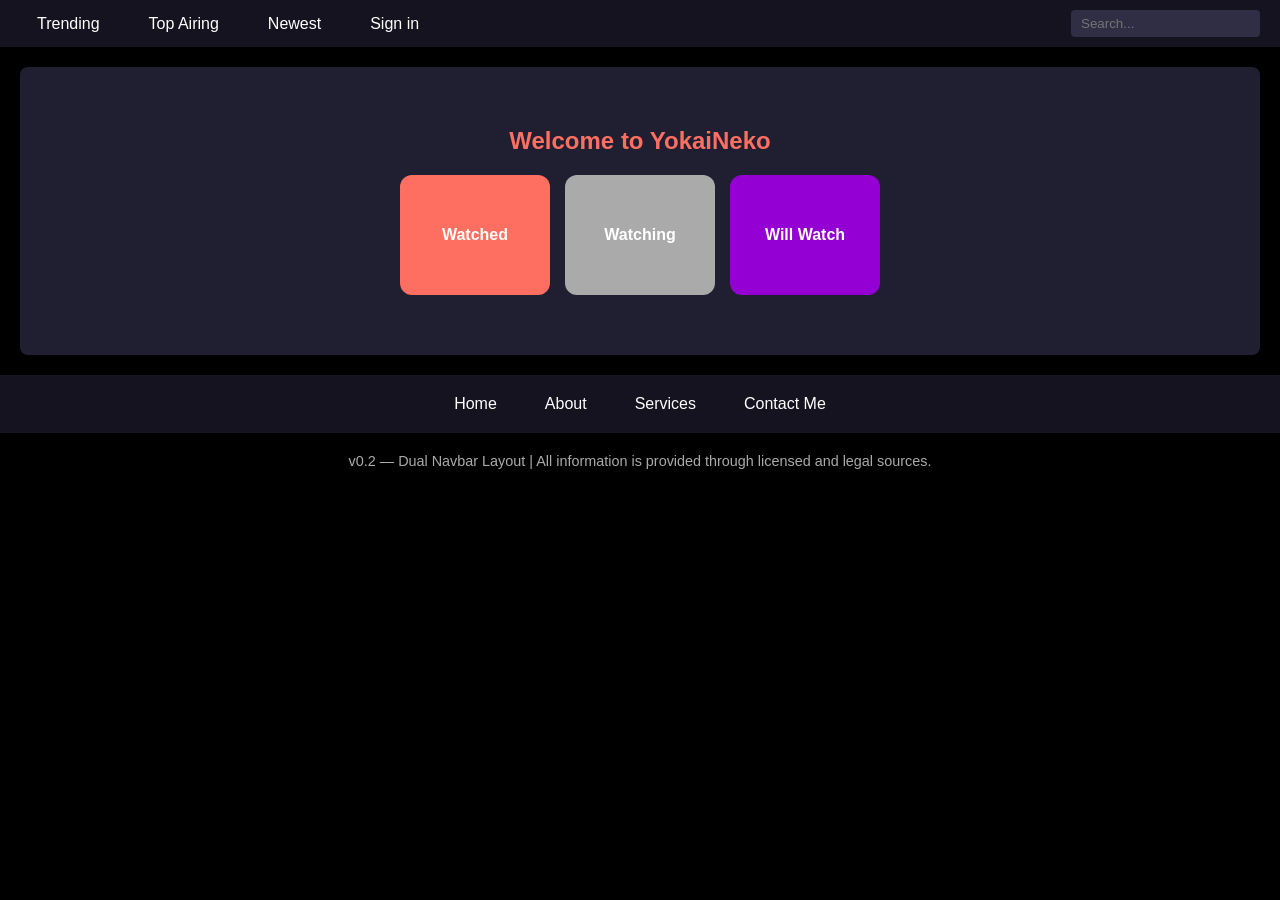
<file: index.html>
<!DOCTYPE html>
<html lang="en">
  <head>
    <meta charset="UTF-8" />
    <meta name="viewport" content="width=device-width, initial-scale=1.0" />
    <title>YokaiNeko v0.2</title>
    <style>
      /* GLOBAL RESET + BASE */
      body {
        font-family: Arial, sans-serif;
        margin: 0;
        background-color: black;
        color: #f5f5f5;
      }

      h1 {
        text-align: center;
        color: #ff6f61;
        margin: 20px 0;
      }

      /* ==== TOP NAVBAR ==== */
      .top-navbar {
        background-color: #14131f;
        display: flex;
        justify-content: space-between;
        align-items: center;
        padding: 10px 20px;
        flex-wrap: wrap; /* ✅ wrap for small screens */
        cursor: pointer;
      }

      .top-navbar ul {
        list-style: none;
        display: flex;
        gap: 15px;
        margin: 0;
        padding: 0;
        flex-wrap: wrap;
      }

      .top-navbar li a {
        color: white;
        padding: 10px 15px;
        text-decoration: none;
        border-radius: 6px;
        transition: background 0.3s, border 0.3s;
        border: 2px solid transparent;
      }

      .top-navbar li a:hover {
        background: #2f2e44;
        border: 2px solid white; /* ✅ border effect */
      }

      /* Search Bar */
      .sr-only {
        position: absolute;
        width: 1px;
        height: 1px;
        padding: 0;
        margin: -1px;
        overflow: hidden;
        clip: rect(0, 0, 0, 0);
        white-space: nowrap;
        border: 0;
      }

      .search-container input {
        padding: 6px 10px;
        border-radius: 4px;
        border: none;
        outline: none;
        background: #2f2e44;
        color: white;
      }

      /* ==== MAIN CONTENT ==== */
      .mainbody {
        background-color: #201f31;
        margin: 20px auto;
        padding: 40px 20px;
        border-radius: 8px;
        max-width: 1200px;
      }

      /* BUTTON SECTION */
      .button-container {
        display: flex;
        justify-content: center;
        flex-wrap: wrap;
        gap: 15px;
        margin: 20px 0;
      }

      .button-container button {
        flex: 1 1 100px;
        max-width: 150px;
        height: 120px;
        border-radius: 12px;
        border: none;
        color: white;
        font-weight: bold;
        font-size: 1em;
        cursor: pointer;
        transition: transform 0.2s, opacity 0.2s;
      }

      .button-container button:hover {
        transform: translateY(-5px);
        opacity: 0.9;
      }

      /* COLORS */
      .watched {
        background-color: #ff6f61;
      }
      .watching {
        background-color: #aaa;
        color: black;
      }
      .future {
        background-color: darkviolet;
      }

      /* ==== FOOTER NAVBAR ==== */
      .footer-navbar {
        background-color: #14131f;
        padding: 20px;
        cursor: pointer;
      }

      .footer-navbar ul {
        list-style: none;
        display: flex;
        justify-content: center;
        gap: 20px;
        margin: 0;
        padding: 0;
        flex-wrap: wrap;
      }

      .footer-navbar li a {
        color: white;
        text-decoration: none;
        padding: 8px 12px;
        border-radius: 6px;
        border: 2px solid transparent;
        transition: background 0.3s, border 0.3s;
      }

      .footer-navbar li a:hover {
        background: #2f2e44;
        border: 2px solid white;
      }

      footer {
        text-align: center;
        font-size: 0.9em;
        color: #aaa;
        margin: 20px 0;
      }

      /* ==== RESPONSIVE ==== */
      @media (max-width: 768px) {
        h1 {
          font-size: 1.5rem;
        }

        .button-container button {
          flex: 1 1 45%;
          max-width: none;
          height: 100px;
        }

        .top-navbar {
          flex-direction: column;
          align-items: flex-start;
          gap: 10px;
        }

        .search-container {
          width: 100%;
        }

        .search-container input {
          width: 100%;
        }

        .footer-navbar ul {
          flex-direction: column;
          align-items: center;
        }
      }

      @media (max-width: 480px) {
        .button-container button {
          flex: 1 1 100%;
          height: 80px;
        }
      }

      /* ====Joint Works==== */
      .top-navbar li a:focus,
      .footer-navbar li a:focus,
      .button-container button:focus {
        outline: 2px solid #ff6f61;
        outline-offset: 2px;
      }
    </style>
  </head>
  <body>
    <!-- TOP NAVBAR -->
    <nav class="top-navbar" aria-label="Main navigation">
      <ul>
        <li><a href="#">Trending</a></li>
        <li><a href="#">Top Airing</a></li>
        <li><a href="#">Newest</a></li>
        <li><a href="login\login.html">Sign in</a></li>
      </ul>
      <div class="search-container">
        <label for="search" class="sr-only">Search</label>
        <input id="search" type="text" placeholder="Search..." />
      </div>
    </nav>

    <!-- MAIN CONTENT -->
    <main class="mainbody">
      <section>
        <h1>Welcome to YokaiNeko</h1>
      </section>

      <section aria-labelledby="watching-section">
        <h2 id="watching-section" class="sr-only">Anime Watch Status</h2>
        <div class="button-container">
          <button class="watched">Watched</button>
          <button class="watching">Watching</button>
          <button class="future">Will Watch</button>
        </div>
      </section>
    </main>

    <!-- FOOTER NAVBAR -->
    <nav class="footer-navbar" aria-label="Footer navigation">
      <ul>
        <li><a href="#">Home</a></li>
        <li><a href="#">About</a></li>
        <li><a href="#">Services</a></li>
        <li><a href="#">Contact Me</a></li>
      </ul>
    </nav>

    <footer>
      v0.2 — Dual Navbar Layout | All information is provided through licensed
      and legal sources.
    </footer>
  </body>
</html>
</file>
